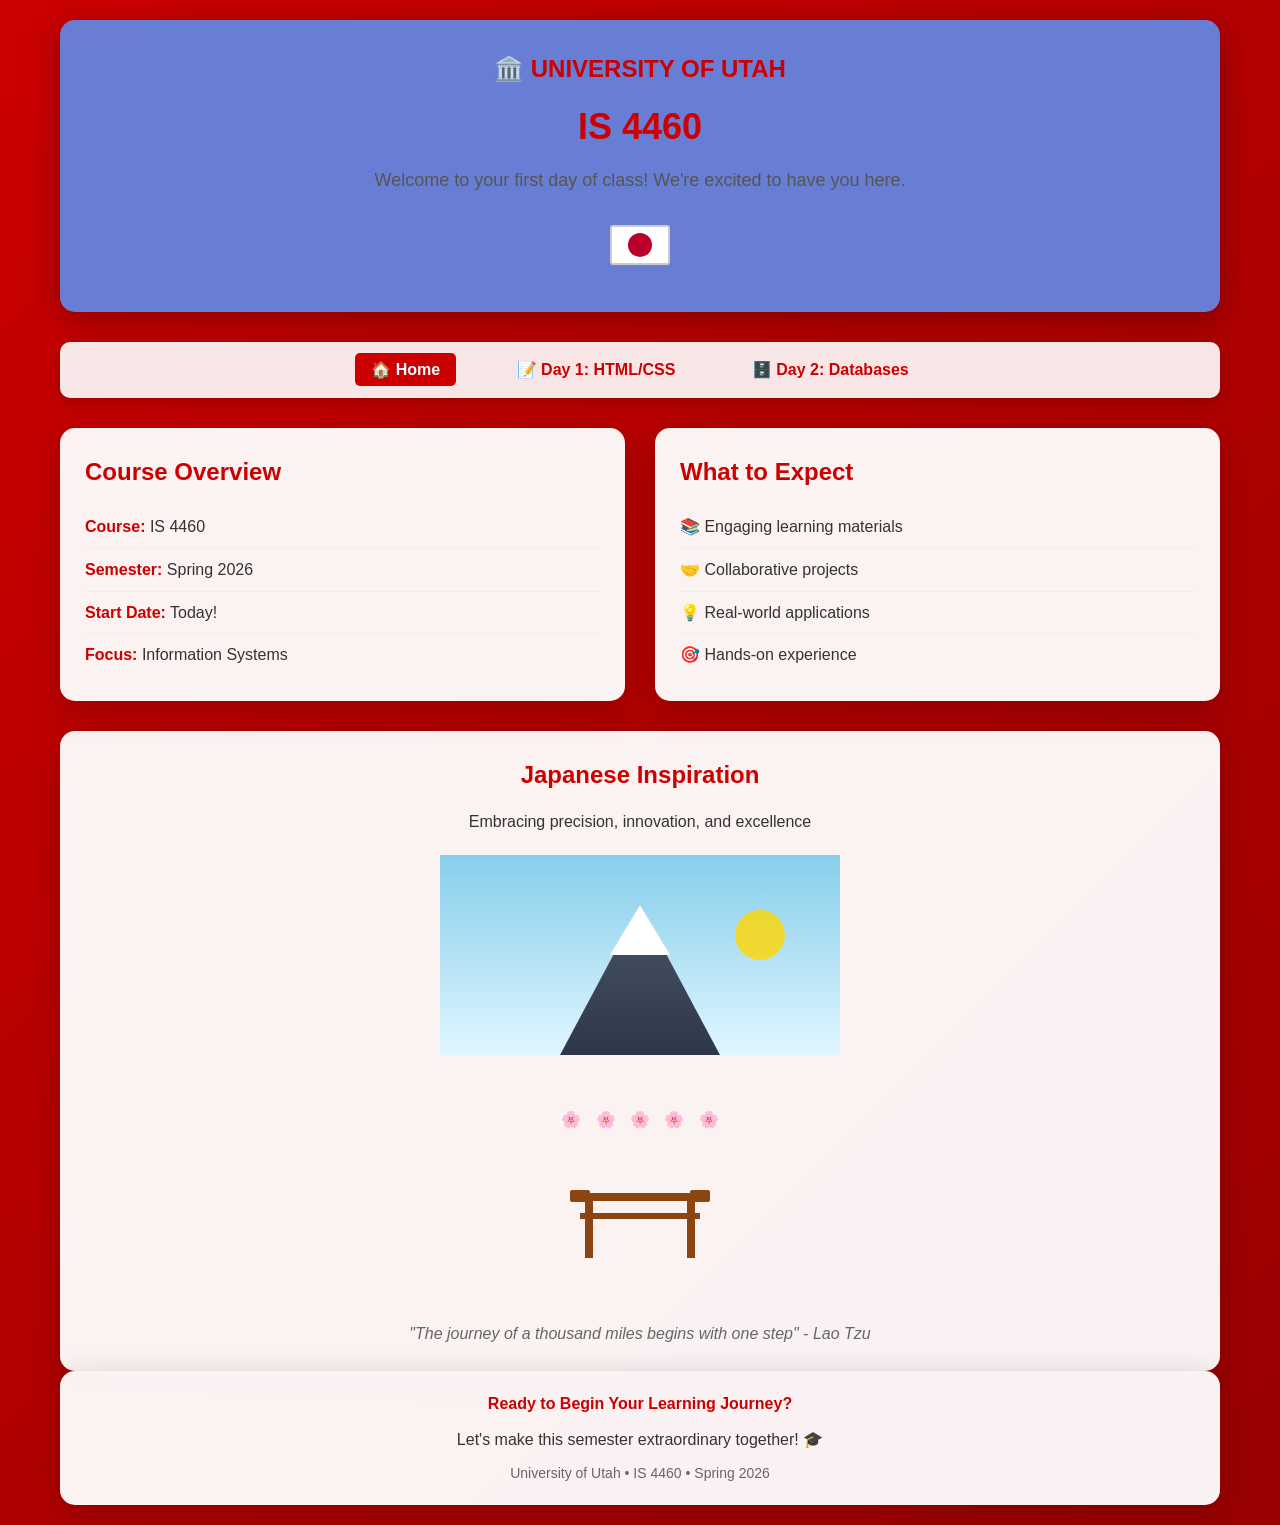
<file: index.html>
<!DOCTYPE html>
<html lang="en">
<head>
    <meta charset="UTF-8">
    <meta name="viewport" content="width=device-width, initial-scale=1.0">
    <title>IS 4460 - Welcome to Class</title>
    <link rel="stylesheet" href="styles.css">
    <script src="navbar.js"></script>
</head>
<body>
    <div class="container">
        <div id="header-container"></div>

        <div id="navbar-container"></div>

        <div class="content-grid">
            <div class="content-card">
                <h2 class="card-title">Course Overview</h2>
                <ul class="class-info">
                    <li><span class="highlight">Course:</span> IS 4460</li>
                    <li><span class="highlight">Semester:</span> Spring 2026</li>
                    <li><span class="highlight">Start Date:</span> Today!</li>
                    <li><span class="highlight">Focus:</span> Information Systems</li>
                </ul>
            </div>

            <div class="content-card">
                <h2 class="card-title">What to Expect</h2>
                <ul class="class-info">
                    <li>📚 Engaging learning materials</li>
                    <li>🤝 Collaborative projects</li>
                    <li>💡 Real-world applications</li>
                    <li>🎯 Hands-on experience</li>
                </ul>
            </div>
        </div>

        <div class="japan-visualization">
            <h2 class="card-title">Japanese Inspiration</h2>
            <p>Embracing precision, innovation, and excellence</p>
            
            <!-- Mount Fuji SVG -->
            <svg class="mount-fuji" viewBox="0 0 400 200" xmlns="http://www.w3.org/2000/svg">
                <defs>
                    <linearGradient id="fujiGradient" x1="0%" y1="0%" x2="0%" y2="100%">
                        <stop offset="0%" style="stop-color:#87CEEB;stop-opacity:1" />
                        <stop offset="100%" style="stop-color:#E0F6FF;stop-opacity:1" />
                    </linearGradient>
                    <linearGradient id="mountainGradient" x1="0%" y1="0%" x2="0%" y2="100%">
                        <stop offset="0%" style="stop-color:#4A5568;stop-opacity:1" />
                        <stop offset="100%" style="stop-color:#2D3748;stop-opacity:1" />
                    </linearGradient>
                </defs>
                
                <!-- Sky -->
                <rect width="400" height="200" fill="url(#fujiGradient)"/>
                
                <!-- Mount Fuji -->
                <polygon points="200,50 120,200 280,200" fill="url(#mountainGradient)"/>
                
                <!-- Snow cap -->
                <polygon points="200,50 170,100 230,100" fill="white"/>
                
                <!-- Sun -->
                <circle cx="320" cy="80" r="25" fill="#FFD700" opacity="0.8"/>
            </svg>

            <!-- Cherry Blossoms -->
            <div style="margin: 20px 0;">
                <span class="cherry-blossom">🌸</span>
                <span class="cherry-blossom">🌸</span>
                <span class="cherry-blossom">🌸</span>
                <span class="cherry-blossom">🌸</span>
                <span class="cherry-blossom">🌸</span>
            </div>

            <!-- Torii Gate SVG -->
            <svg class="torii-gate" viewBox="0 0 150 100" xmlns="http://www.w3.org/2000/svg">
                <!-- Gate posts -->
                <rect x="20" y="20" width="8" height="60" fill="#8B4513"/>
                <rect x="122" y="20" width="8" height="60" fill="#8B4513"/>
                
                <!-- Top beam -->
                <rect x="10" y="15" width="130" height="8" fill="#8B4513"/>
                
                <!-- Lower beam -->
                <rect x="15" y="35" width="120" height="6" fill="#8B4513"/>
                
                <!-- Decorative ends -->
                <rect x="5" y="12" width="20" height="12" fill="#8B4513" rx="2"/>
                <rect x="125" y="12" width="20" height="12" fill="#8B4513" rx="2"/>
            </svg>

            <p style="margin-top: 15px; color: #666; font-style: italic;">
                "The journey of a thousand miles begins with one step" - Lao Tzu
            </p>
        </div>

        <footer class="footer">
            <p style="color: #CC0000; font-weight: bold; margin-bottom: 10px;">Ready to Begin Your Learning Journey?</p>
            <p>Let's make this semester extraordinary together! 🎓</p>
            <p style="margin-top: 10px; font-size: 14px; color: #666;">
                University of Utah • IS 4460 • Spring 2026
            </p>
        </footer>
    </div>
</body>
</html>
</file>
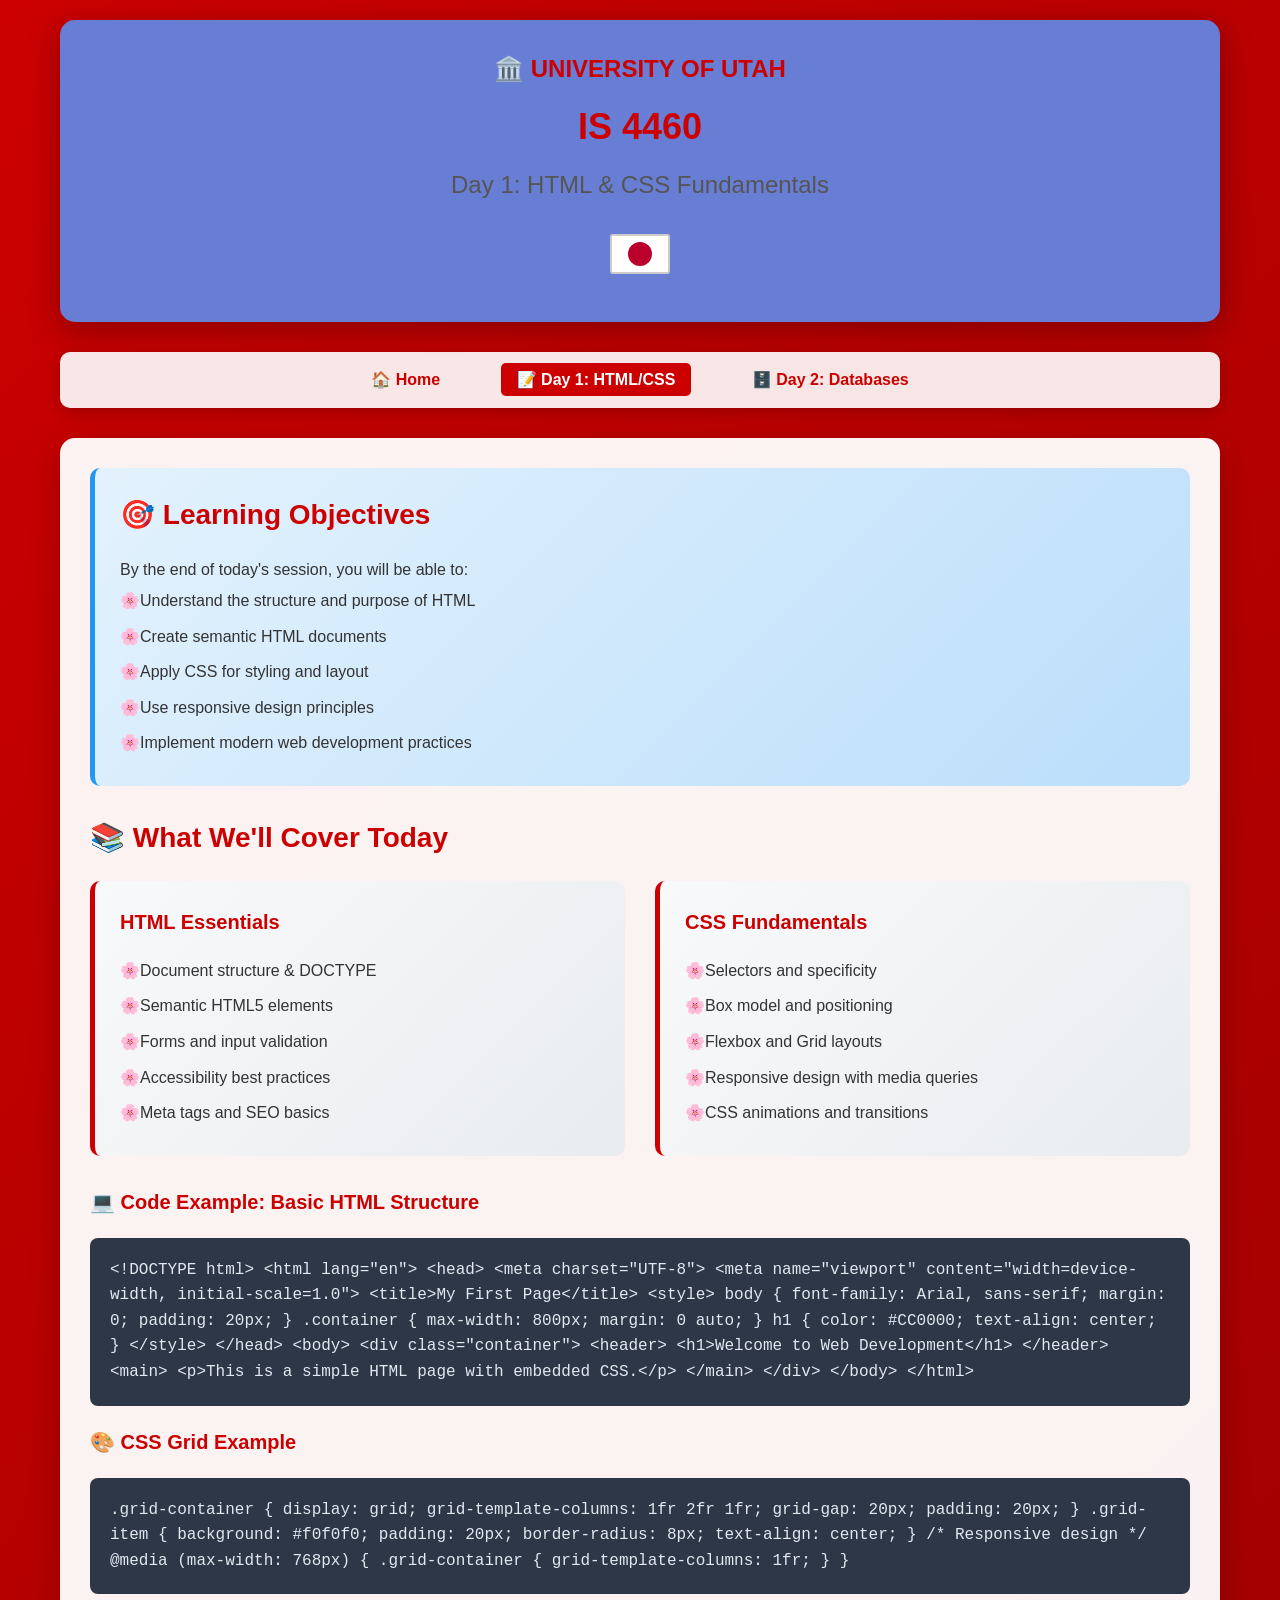
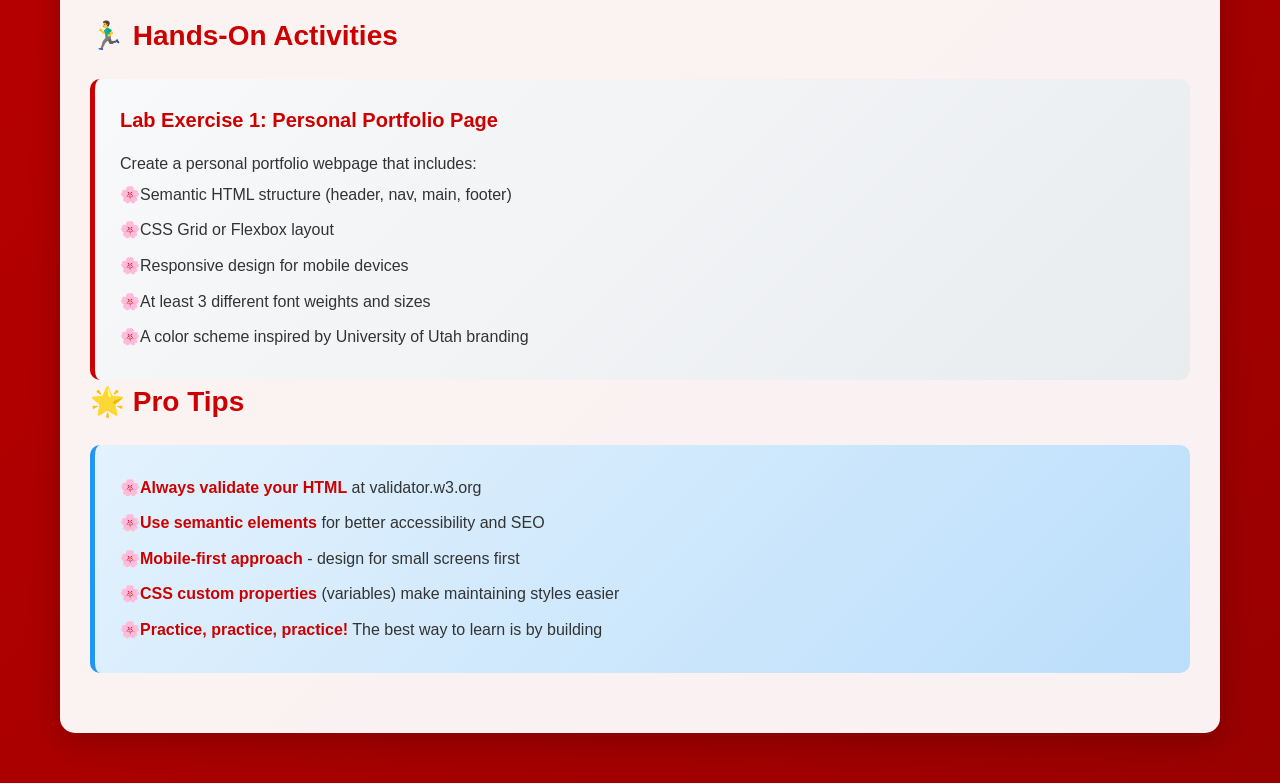
<file: day1.html>
<!DOCTYPE html>
<html lang="en">
<head>
    <meta charset="UTF-8">
    <meta name="viewport" content="width=device-width, initial-scale=1.0">
    <title>IS 4460 - Day 1: HTML & CSS</title>
    <link rel="stylesheet" href="styles.css">
    <script src="navbar.js"></script>
</head>
<body>
    <div class="container">
        <div id="header-container"></div>

        <div id="navbar-container"></div>

        <div class="content-section">
            <div class="learning-objectives">
                <h2 class="section-title">🎯 Learning Objectives</h2>
                <p>By the end of today's session, you will be able to:</p>
                <ul class="topic-list">
                    <li>Understand the structure and purpose of HTML</li>
                    <li>Create semantic HTML documents</li>
                    <li>Apply CSS for styling and layout</li>
                    <li>Use responsive design principles</li>
                    <li>Implement modern web development practices</li>
                </ul>
            </div>

            <h2 class="section-title">📚 What We'll Cover Today</h2>
            <div class="topic-grid">
                <div class="topic-card">
                    <h3 class="topic-title">HTML Essentials</h3>
                    <ul class="topic-list">
                        <li>Document structure & DOCTYPE</li>
                        <li>Semantic HTML5 elements</li>
                        <li>Forms and input validation</li>
                        <li>Accessibility best practices</li>
                        <li>Meta tags and SEO basics</li>
                    </ul>
                </div>

                <div class="topic-card">
                    <h3 class="topic-title">CSS Fundamentals</h3>
                    <ul class="topic-list">
                        <li>Selectors and specificity</li>
                        <li>Box model and positioning</li>
                        <li>Flexbox and Grid layouts</li>
                        <li>Responsive design with media queries</li>
                        <li>CSS animations and transitions</li>
                    </ul>
                </div>
            </div>

            <h3 class="topic-title">💻 Code Example: Basic HTML Structure</h3>
            <div class="code-demo">&lt;!DOCTYPE html&gt;
&lt;html lang="en"&gt;
&lt;head&gt;
    &lt;meta charset="UTF-8"&gt;
    &lt;meta name="viewport" content="width=device-width, initial-scale=1.0"&gt;
    &lt;title&gt;My First Page&lt;/title&gt;
    &lt;style&gt;
        body {
            font-family: Arial, sans-serif;
            margin: 0;
            padding: 20px;
        }
        
        .container {
            max-width: 800px;
            margin: 0 auto;
        }
        
        h1 {
            color: #CC0000;
            text-align: center;
        }
    &lt;/style&gt;
&lt;/head&gt;
&lt;body&gt;
    &lt;div class="container"&gt;
        &lt;header&gt;
            &lt;h1&gt;Welcome to Web Development&lt;/h1&gt;
        &lt;/header&gt;
        &lt;main&gt;
            &lt;p&gt;This is a simple HTML page with embedded CSS.&lt;/p&gt;
        &lt;/main&gt;
    &lt;/div&gt;
&lt;/body&gt;
&lt;/html&gt;</div>

            <h3 class="topic-title">🎨 CSS Grid Example</h3>
            <div class="code-demo">.grid-container {
    display: grid;
    grid-template-columns: 1fr 2fr 1fr;
    grid-gap: 20px;
    padding: 20px;
}

.grid-item {
    background: #f0f0f0;
    padding: 20px;
    border-radius: 8px;
    text-align: center;
}

/* Responsive design */
@media (max-width: 768px) {
    .grid-container {
        grid-template-columns: 1fr;
    }
}</div>

            <h2 class="section-title">🏃‍♂️ Hands-On Activities</h2>
            <div class="topic-card">
                <h3 class="topic-title">Lab Exercise 1: Personal Portfolio Page</h3>
                <p>Create a personal portfolio webpage that includes:</p>
                <ul class="topic-list">
                    <li>Semantic HTML structure (header, nav, main, footer)</li>
                    <li>CSS Grid or Flexbox layout</li>
                    <li>Responsive design for mobile devices</li>
                    <li>At least 3 different font weights and sizes</li>
                    <li>A color scheme inspired by University of Utah branding</li>
                </ul>
            </div>

            <h2 class="section-title">🌟 Pro Tips</h2>
            <div class="learning-objectives">
                <ul class="topic-list">
                    <li><span class="highlight">Always validate your HTML</span> at validator.w3.org</li>
                    <li><span class="highlight">Use semantic elements</span> for better accessibility and SEO</li>
                    <li><span class="highlight">Mobile-first approach</span> - design for small screens first</li>
                    <li><span class="highlight">CSS custom properties</span> (variables) make maintaining styles easier</li>
                    <li><span class="highlight">Practice, practice, practice!</span> The best way to learn is by building</li>
                </ul>
            </div>
        </div>
    </div>
</body>
</html>
</file>
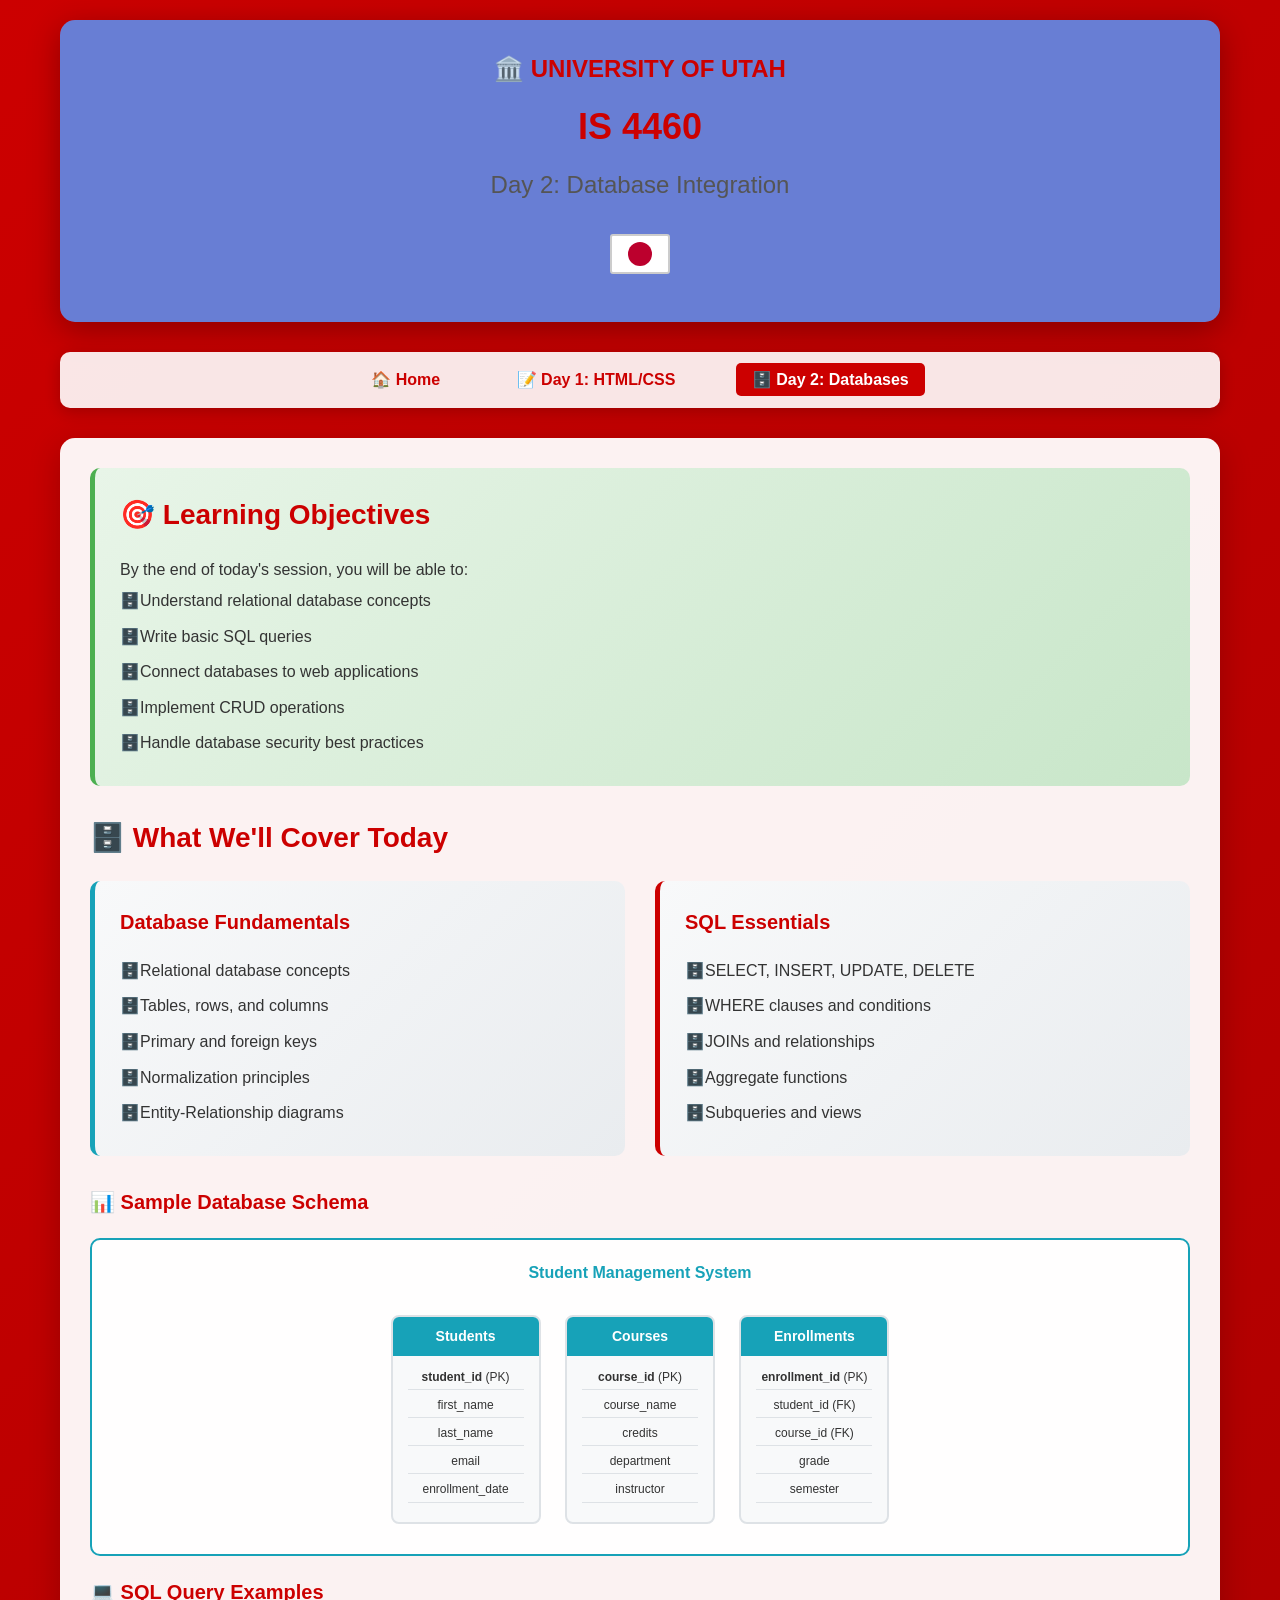
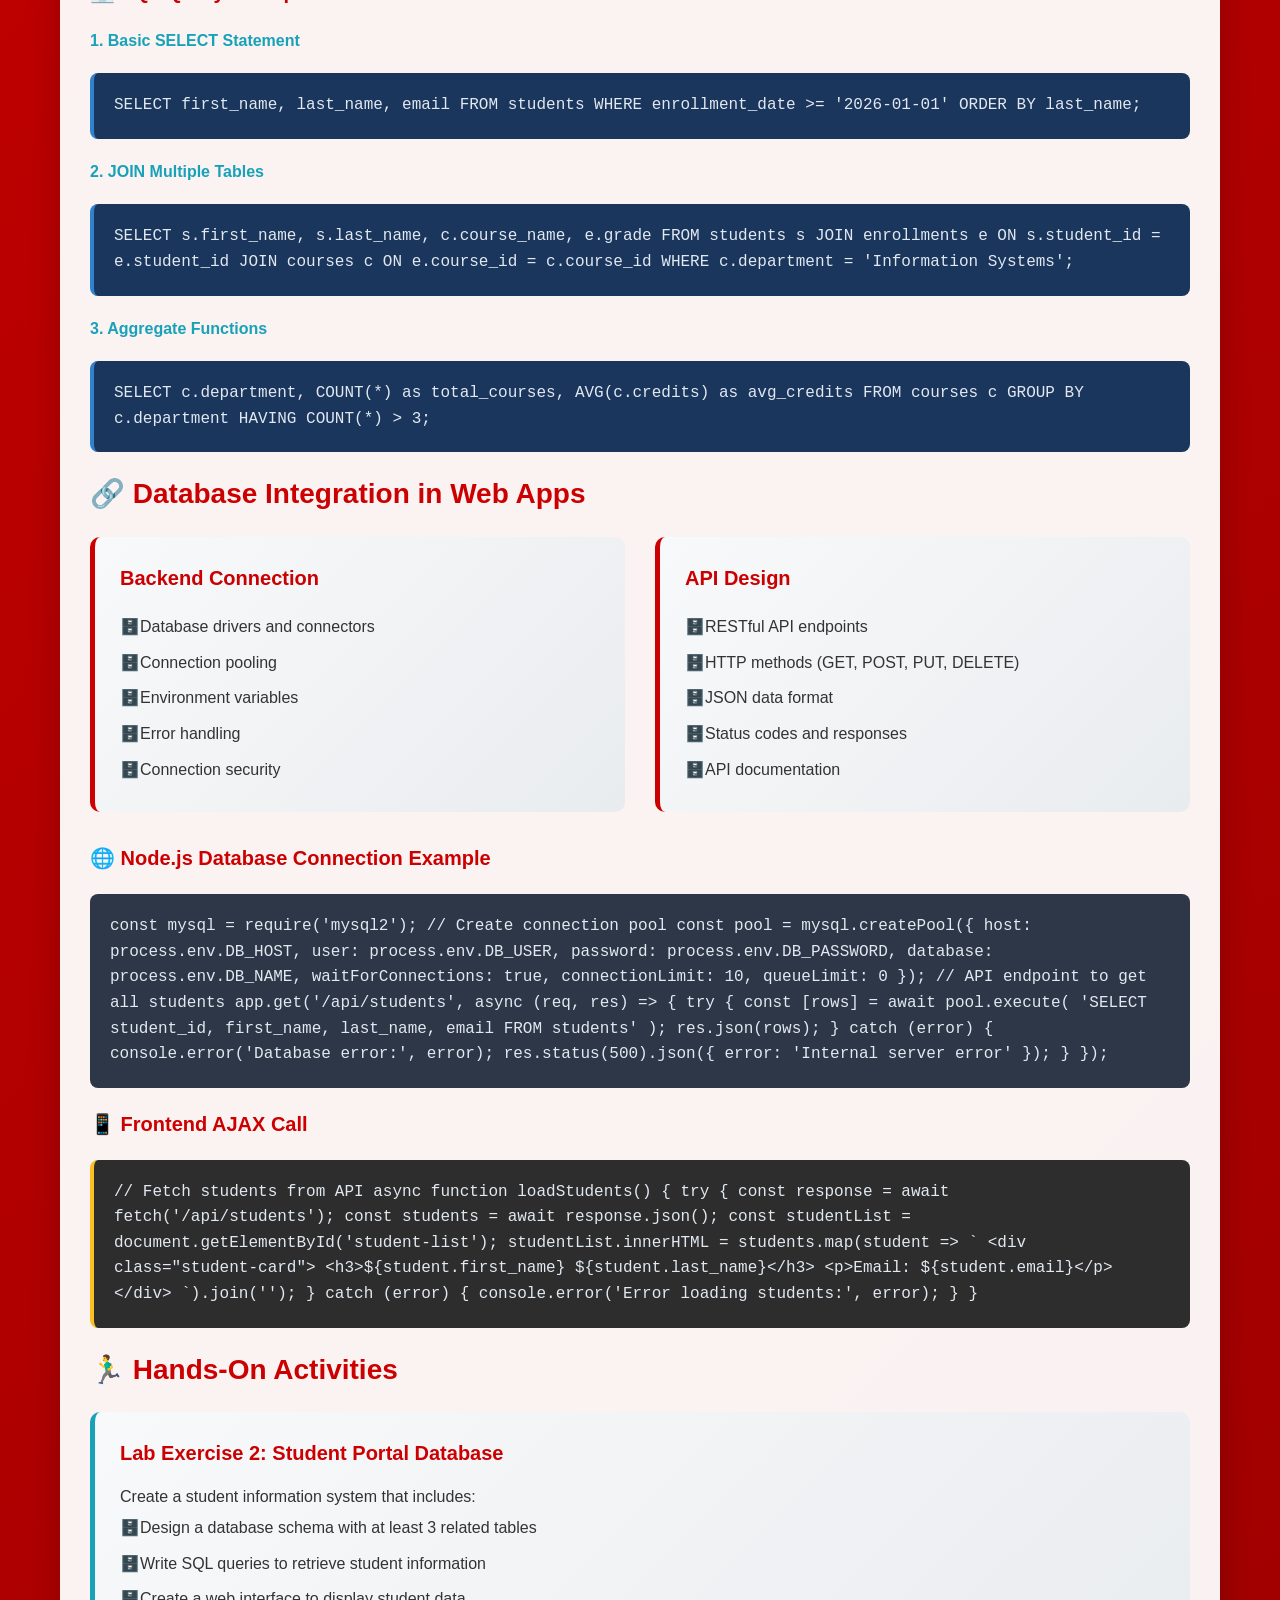
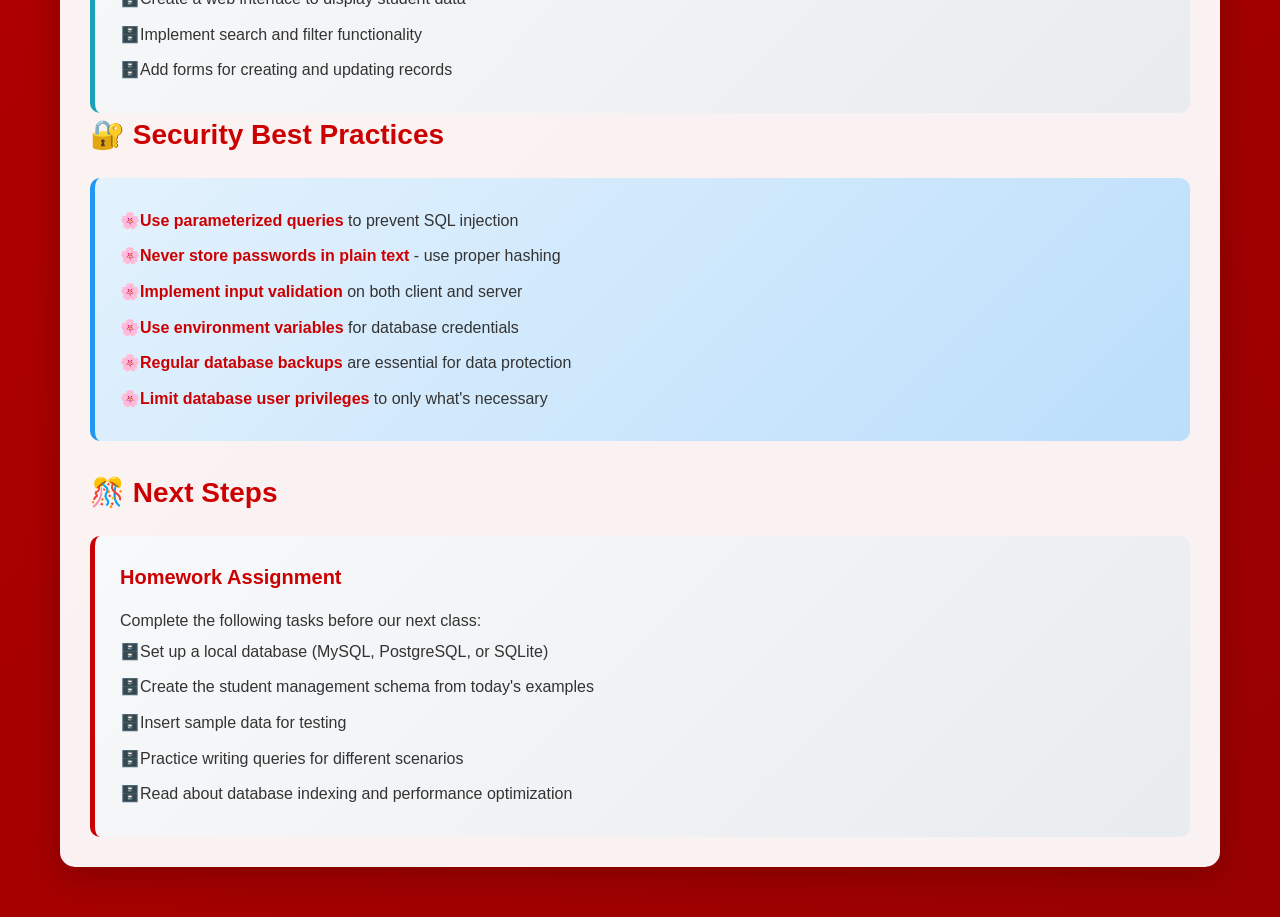
<file: day2.html>
<!DOCTYPE html>
<html lang="en">
<head>
    <meta charset="UTF-8">
    <meta name="viewport" content="width=device-width, initial-scale=1.0">
    <title>IS 4460 - Day 2: Database Integration</title>
    <link rel="stylesheet" href="styles.css">
    <script src="navbar.js"></script>
</head>
<body>
    <div class="container">
        <div id="header-container"></div>

        <div id="navbar-container"></div>

        <div class="content-section">
            <div class="learning-objectives green">
                <h2 class="section-title">🎯 Learning Objectives</h2>
                <p>By the end of today's session, you will be able to:</p>
                <ul class="topic-list">
                    <li class="database">Understand relational database concepts</li>
                    <li class="database">Write basic SQL queries</li>
                    <li class="database">Connect databases to web applications</li>
                    <li class="database">Implement CRUD operations</li>
                    <li class="database">Handle database security best practices</li>
                </ul>
            </div>

            <h2 class="section-title">🗄️ What We'll Cover Today</h2>
            <div class="topic-grid">
                <div class="topic-card database-card">
                    <h3 class="topic-title">Database Fundamentals</h3>
                    <ul class="topic-list">
                        <li class="database">Relational database concepts</li>
                        <li class="database">Tables, rows, and columns</li>
                        <li class="database">Primary and foreign keys</li>
                        <li class="database">Normalization principles</li>
                        <li class="database">Entity-Relationship diagrams</li>
                    </ul>
                </div>

                <div class="topic-card">
                    <h3 class="topic-title">SQL Essentials</h3>
                    <ul class="topic-list">
                        <li class="database">SELECT, INSERT, UPDATE, DELETE</li>
                        <li class="database">WHERE clauses and conditions</li>
                        <li class="database">JOINs and relationships</li>
                        <li class="database">Aggregate functions</li>
                        <li class="database">Subqueries and views</li>
                    </ul>
                </div>
            </div>

            <h3 class="topic-title">📊 Sample Database Schema</h3>
            <div class="database-diagram">
                <h4 style="color: #17a2b8; margin-bottom: 20px;">Student Management System</h4>
                
                <div class="db-table">
                    <h4>Students</h4>
                    <div class="db-field"><strong>student_id</strong> (PK)</div>
                    <div class="db-field">first_name</div>
                    <div class="db-field">last_name</div>
                    <div class="db-field">email</div>
                    <div class="db-field">enrollment_date</div>
                </div>

                <div class="db-table">
                    <h4>Courses</h4>
                    <div class="db-field"><strong>course_id</strong> (PK)</div>
                    <div class="db-field">course_name</div>
                    <div class="db-field">credits</div>
                    <div class="db-field">department</div>
                    <div class="db-field">instructor</div>
                </div>

                <div class="db-table">
                    <h4>Enrollments</h4>
                    <div class="db-field"><strong>enrollment_id</strong> (PK)</div>
                    <div class="db-field">student_id (FK)</div>
                    <div class="db-field">course_id (FK)</div>
                    <div class="db-field">grade</div>
                    <div class="db-field">semester</div>
                </div>
            </div>

            <h3 class="topic-title">💻 SQL Query Examples</h3>
            
            <h4 style="color: #17a2b8; margin: 20px 0 10px 0;">1. Basic SELECT Statement</h4>
            <div class="code-demo sql-demo">SELECT first_name, last_name, email 
FROM students 
WHERE enrollment_date >= '2026-01-01'
ORDER BY last_name;</div>

            <h4 style="color: #17a2b8; margin: 20px 0 10px 0;">2. JOIN Multiple Tables</h4>
            <div class="code-demo sql-demo">SELECT s.first_name, s.last_name, c.course_name, e.grade
FROM students s
JOIN enrollments e ON s.student_id = e.student_id
JOIN courses c ON e.course_id = c.course_id
WHERE c.department = 'Information Systems';</div>

            <h4 style="color: #17a2b8; margin: 20px 0 10px 0;">3. Aggregate Functions</h4>
            <div class="code-demo sql-demo">SELECT c.department, 
       COUNT(*) as total_courses,
       AVG(c.credits) as avg_credits
FROM courses c
GROUP BY c.department
HAVING COUNT(*) > 3;</div>

            <h2 class="section-title">🔗 Database Integration in Web Apps</h2>
            <div class="topic-grid">
                <div class="topic-card">
                    <h3 class="topic-title">Backend Connection</h3>
                    <ul class="topic-list">
                        <li class="database">Database drivers and connectors</li>
                        <li class="database">Connection pooling</li>
                        <li class="database">Environment variables</li>
                        <li class="database">Error handling</li>
                        <li class="database">Connection security</li>
                    </ul>
                </div>

                <div class="topic-card">
                    <h3 class="topic-title">API Design</h3>
                    <ul class="topic-list">
                        <li class="database">RESTful API endpoints</li>
                        <li class="database">HTTP methods (GET, POST, PUT, DELETE)</li>
                        <li class="database">JSON data format</li>
                        <li class="database">Status codes and responses</li>
                        <li class="database">API documentation</li>
                    </ul>
                </div>
            </div>

            <h3 class="topic-title">🌐 Node.js Database Connection Example</h3>
            <div class="code-demo">const mysql = require('mysql2');

// Create connection pool
const pool = mysql.createPool({
  host: process.env.DB_HOST,
  user: process.env.DB_USER,
  password: process.env.DB_PASSWORD,
  database: process.env.DB_NAME,
  waitForConnections: true,
  connectionLimit: 10,
  queueLimit: 0
});

// API endpoint to get all students
app.get('/api/students', async (req, res) => {
  try {
    const [rows] = await pool.execute(
      'SELECT student_id, first_name, last_name, email FROM students'
    );
    res.json(rows);
  } catch (error) {
    console.error('Database error:', error);
    res.status(500).json({ error: 'Internal server error' });
  }
});</div>

            <h3 class="topic-title">📱 Frontend AJAX Call</h3>
            <div class="code-demo json-demo">// Fetch students from API
async function loadStudents() {
  try {
    const response = await fetch('/api/students');
    const students = await response.json();
    
    const studentList = document.getElementById('student-list');
    studentList.innerHTML = students.map(student => `
      &lt;div class="student-card"&gt;
        &lt;h3&gt;${student.first_name} ${student.last_name}&lt;/h3&gt;
        &lt;p&gt;Email: ${student.email}&lt;/p&gt;
      &lt;/div&gt;
    `).join('');
  } catch (error) {
    console.error('Error loading students:', error);
  }
}</div>

            <h2 class="section-title">🏃‍♂️ Hands-On Activities</h2>
            <div class="topic-card database-card">
                <h3 class="topic-title">Lab Exercise 2: Student Portal Database</h3>
                <p>Create a student information system that includes:</p>
                <ul class="topic-list">
                    <li class="database">Design a database schema with at least 3 related tables</li>
                    <li class="database">Write SQL queries to retrieve student information</li>
                    <li class="database">Create a web interface to display student data</li>
                    <li class="database">Implement search and filter functionality</li>
                    <li class="database">Add forms for creating and updating records</li>
                </ul>
            </div>

            <h2 class="section-title">🔐 Security Best Practices</h2>
            <div class="learning-objectives">
                <ul class="topic-list">
                    <li><span class="highlight">Use parameterized queries</span> to prevent SQL injection</li>
                    <li><span class="highlight">Never store passwords in plain text</span> - use proper hashing</li>
                    <li><span class="highlight">Implement input validation</span> on both client and server</li>
                    <li><span class="highlight">Use environment variables</span> for database credentials</li>
                    <li><span class="highlight">Regular database backups</span> are essential for data protection</li>
                    <li><span class="highlight">Limit database user privileges</span> to only what's necessary</li>
                </ul>
            </div>

            <h2 class="section-title">🎊 Next Steps</h2>
            <div class="topic-card">
                <h3 class="topic-title">Homework Assignment</h3>
                <p>Complete the following tasks before our next class:</p>
                <ul class="topic-list">
                    <li class="database">Set up a local database (MySQL, PostgreSQL, or SQLite)</li>
                    <li class="database">Create the student management schema from today's examples</li>
                    <li class="database">Insert sample data for testing</li>
                    <li class="database">Practice writing queries for different scenarios</li>
                    <li class="database">Read about database indexing and performance optimization</li>
                </ul>
            </div>
        </div>
    </div>
</body>
</html>
</file>
<file: styles.css>
/* IS 4460 Course Website Styles */
/* University of Utah Branding */

* {
    margin: 0;
    padding: 0;
    box-sizing: border-box;
}

body {
    font-family: 'Segoe UI', Tahoma, Geneva, Verdana, sans-serif;
    line-height: 1.6;
    background: linear-gradient(135deg, #CC0000 0%, #990000 100%);
    min-height: 100vh;
    color: #333;
}

.container {
    max-width: 1200px;
    margin: 0 auto;
    padding: 20px;
}

.header {
    background: rgba(100, 133, 224, 0.95);
    border-radius: 15px;
    padding: 30px;
    margin-bottom: 30px;
    box-shadow: 0 8px 32px rgba(0, 0, 0, 0.3);
    text-align: center;
}

.university-logo {
    color: #CC0000;
    font-size: 24px;
    font-weight: bold;
    margin-bottom: 10px;
}

.course-title {
    color: #CC0000;
    font-size: 36px;
    font-weight: bold;
    margin-bottom: 10px;
}

.welcome-message {
    font-size: 18px;
    color: #555;
    margin-bottom: 20px;
}

.subtitle {
    font-size: 24px;
    color: #555;
    margin-bottom: 20px;
}

/* Navigation */
.nav-bar {
    background: rgba(255, 255, 255, 0.9);
    border-radius: 10px;
    padding: 15px;
    margin-bottom: 30px;
    text-align: center;
    box-shadow: 0 4px 16px rgba(0, 0, 0, 0.2);
}

.nav-bar a {
    color: #CC0000;
    text-decoration: none;
    font-weight: bold;
    margin: 0 20px;
    padding: 8px 16px;
    border-radius: 5px;
    transition: all 0.3s ease;
}

.nav-bar a:hover {
    background: #CC0000;
    color: white;
}

.nav-bar a.active {
    background: #CC0000;
    color: white;
}

/* Content Layout */
.content-grid {
    display: grid;
    grid-template-columns: 1fr 1fr;
    gap: 30px;
    margin-bottom: 30px;
}

.content-card {
    background: rgba(255, 255, 255, 0.95);
    border-radius: 15px;
    padding: 25px;
    box-shadow: 0 8px 32px rgba(0, 0, 0, 0.2);
}

.content-section {
    background: rgba(255, 255, 255, 0.95);
    border-radius: 15px;
    padding: 30px;
    margin-bottom: 30px;
    box-shadow: 0 8px 32px rgba(0, 0, 0, 0.2);
}

.card-title, .section-title {
    color: #CC0000;
    font-size: 24px;
    font-weight: bold;
    margin-bottom: 15px;
}

.section-title {
    font-size: 28px;
    margin-bottom: 20px;
}

/* Japanese Visualization Styles */
.japan-visualization {
    background: rgba(255, 255, 255, 0.95);
    border-radius: 15px;
    padding: 25px;
    box-shadow: 0 8px 32px rgba(0, 0, 0, 0.2);
    text-align: center;
}

.mount-fuji {
    width: 100%;
    height: 200px;
    margin: 20px 0;
}

.cherry-blossom {
    display: inline-block;
    margin: 5px;
    animation: float 3s ease-in-out infinite;
}

.cherry-blossom:nth-child(even) {
    animation-delay: 1.5s;
}

@keyframes float {
    0%, 100% { transform: translateY(0px); }
    50% { transform: translateY(-10px); }
}

.japanese-flag {
    display: inline-block;
    width: 60px;
    height: 40px;
    background: white;
    border: 2px solid #ccc;
    position: relative;
    margin: 10px;
    border-radius: 3px;
}

.japanese-flag::after {
    content: '';
    position: absolute;
    top: 50%;
    left: 50%;
    transform: translate(-50%, -50%);
    width: 24px;
    height: 24px;
    background: #BC002D;
    border-radius: 50%;
}

.torii-gate {
    width: 150px;
    height: 100px;
    margin: 20px auto;
}

/* Lists and Content */
.class-info, .topic-list {
    list-style: none;
    padding: 0;
}

.class-info li, .topic-list li {
    padding: 8px 0;
    border-bottom: 1px solid #eee;
}

.class-info li:last-child {
    border-bottom: none;
}

.topic-list li {
    padding: 5px 0;
    position: relative;
    padding-left: 20px;
    border-bottom: none;
}

.topic-list li::before {
    content: "🌸";
    position: absolute;
    left: 0;
}

.highlight {
    color: #CC0000;
    font-weight: bold;
}

/* Topic Cards */
.topic-grid {
    display: grid;
    grid-template-columns: 1fr 1fr;
    gap: 30px;
    margin-bottom: 30px;
}

.topic-card {
    background: linear-gradient(135deg, #f8f9fa 0%, #e9ecef 100%);
    border-radius: 10px;
    padding: 25px;
    border-left: 5px solid #CC0000;
}

.database-card {
    border-left: 5px solid #17a2b8;
}

.topic-title {
    color: #CC0000;
    font-size: 20px;
    font-weight: bold;
    margin-bottom: 15px;
}

/* Code Examples */
.code-demo {
    background: #2d3748;
    color: #e2e8f0;
    border-radius: 8px;
    padding: 20px;
    margin: 20px 0;
    font-family: 'Courier New', monospace;
    overflow-x: auto;
}

.sql-demo {
    background: #1a365d;
    border-left: 4px solid #3182ce;
}

.json-demo {
    background: #2d2d2d;
    border-left: 4px solid #fbbf24;
}

/* Learning Objectives */
.learning-objectives {
    background: linear-gradient(135deg, #e3f2fd 0%, #bbdefb 100%);
    border-radius: 10px;
    padding: 25px;
    margin-bottom: 30px;
    border-left: 5px solid #2196f3;
}

/* Database-specific styles */
.learning-objectives.green {
    background: linear-gradient(135deg, #e8f5e8 0%, #c8e6c9 100%);
    border-left: 5px solid #4caf50;
}

.database-diagram {
    background: rgba(255, 255, 255, 0.9);
    border-radius: 10px;
    padding: 20px;
    margin: 20px 0;
    text-align: center;
    border: 2px solid #17a2b8;
}

.db-table {
    display: inline-block;
    background: #f8f9fa;
    border: 2px solid #dee2e6;
    border-radius: 8px;
    margin: 10px;
    padding: 15px;
    min-width: 150px;
}

.db-table h4 {
    background: #17a2b8;
    color: white;
    padding: 8px;
    margin: -15px -15px 10px -15px;
    border-radius: 6px 6px 0 0;
    font-size: 14px;
}

.db-field {
    font-size: 12px;
    margin: 4px 0;
    padding: 2px 0;
    border-bottom: 1px solid #dee2e6;
}

/* Database topic list styling */
.topic-list li.database::before {
    content: "🗄️";
}

/* Footer */
.footer {
    background: rgba(255, 255, 255, 0.95);
    border-radius: 15px;
    padding: 20px;
    text-align: center;
    box-shadow: 0 8px 32px rgba(0, 0, 0, 0.2);
}

/* Responsive Design */
@media (max-width: 768px) {
    .content-grid, .topic-grid {
        grid-template-columns: 1fr;
    }
    
    .course-title {
        font-size: 28px;
    }

    .nav-bar a {
        margin: 5px 10px;
        display: inline-block;
    }
}
</file>
